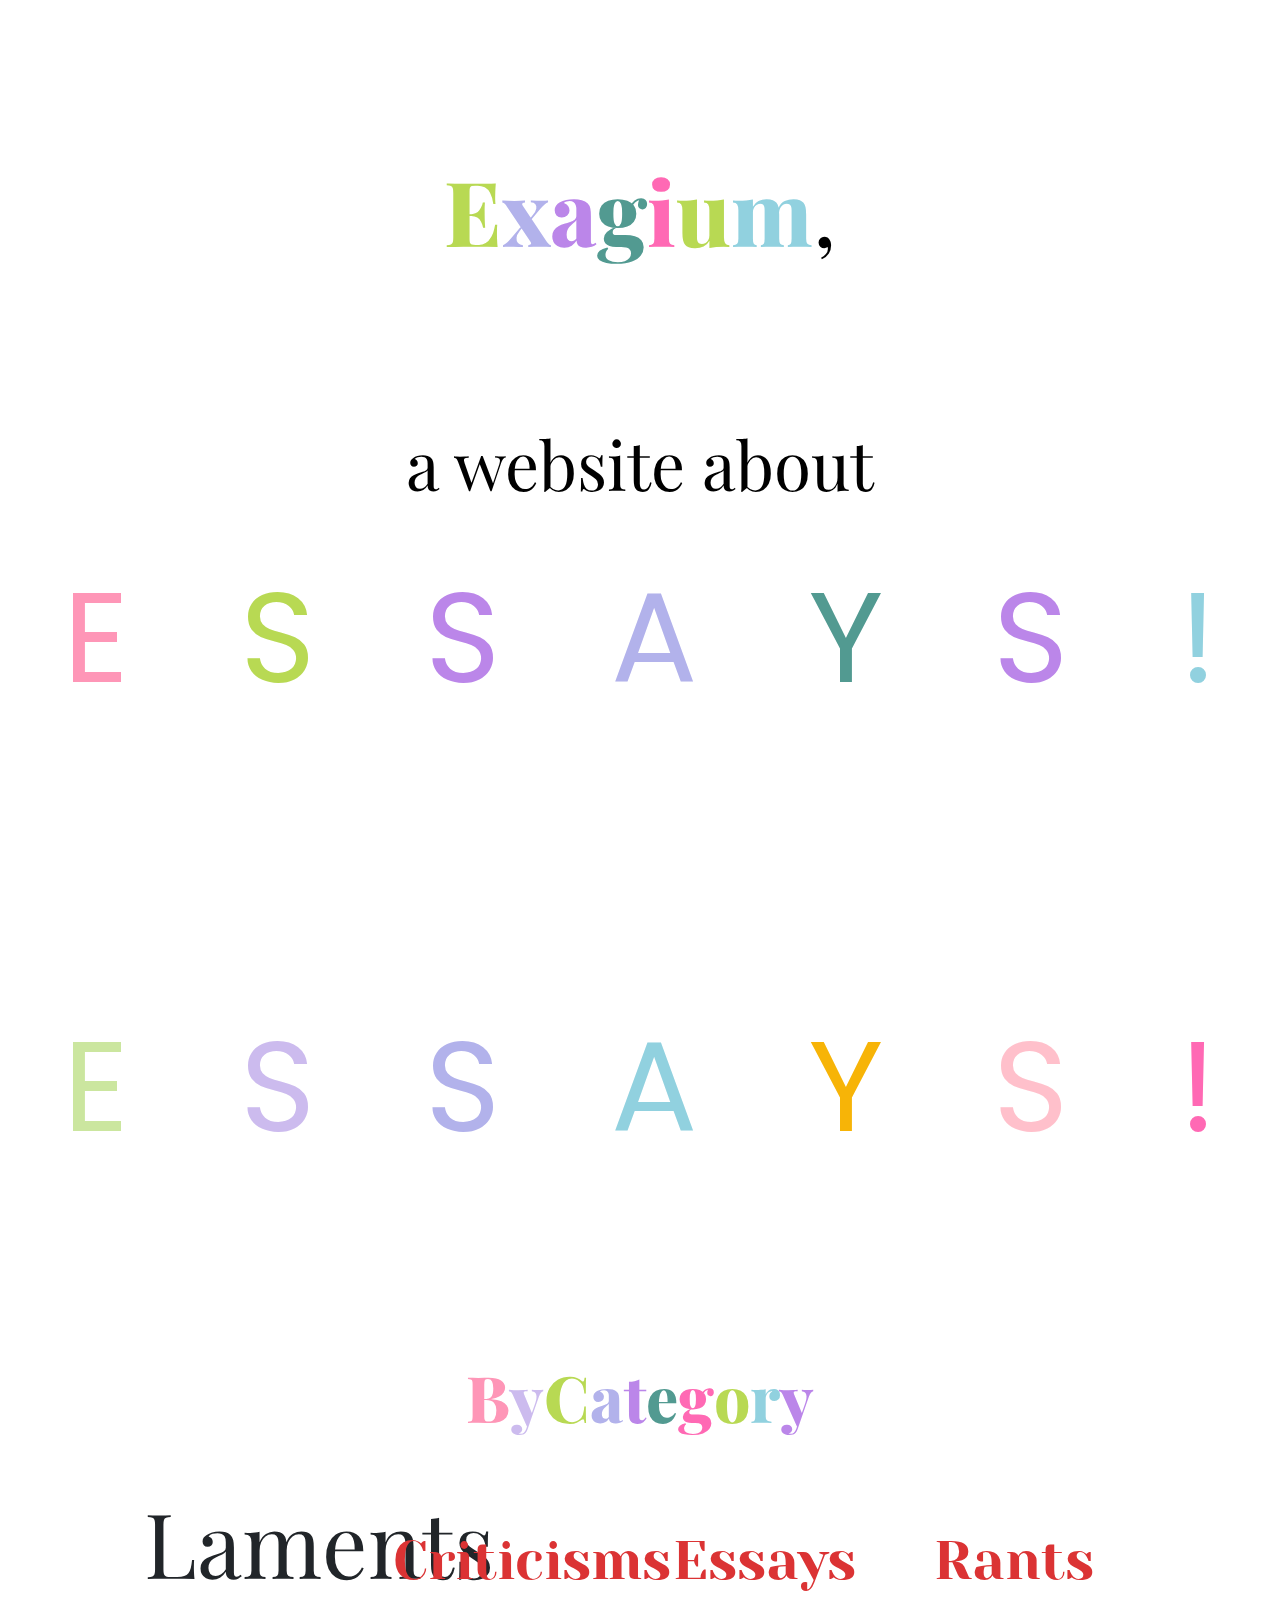
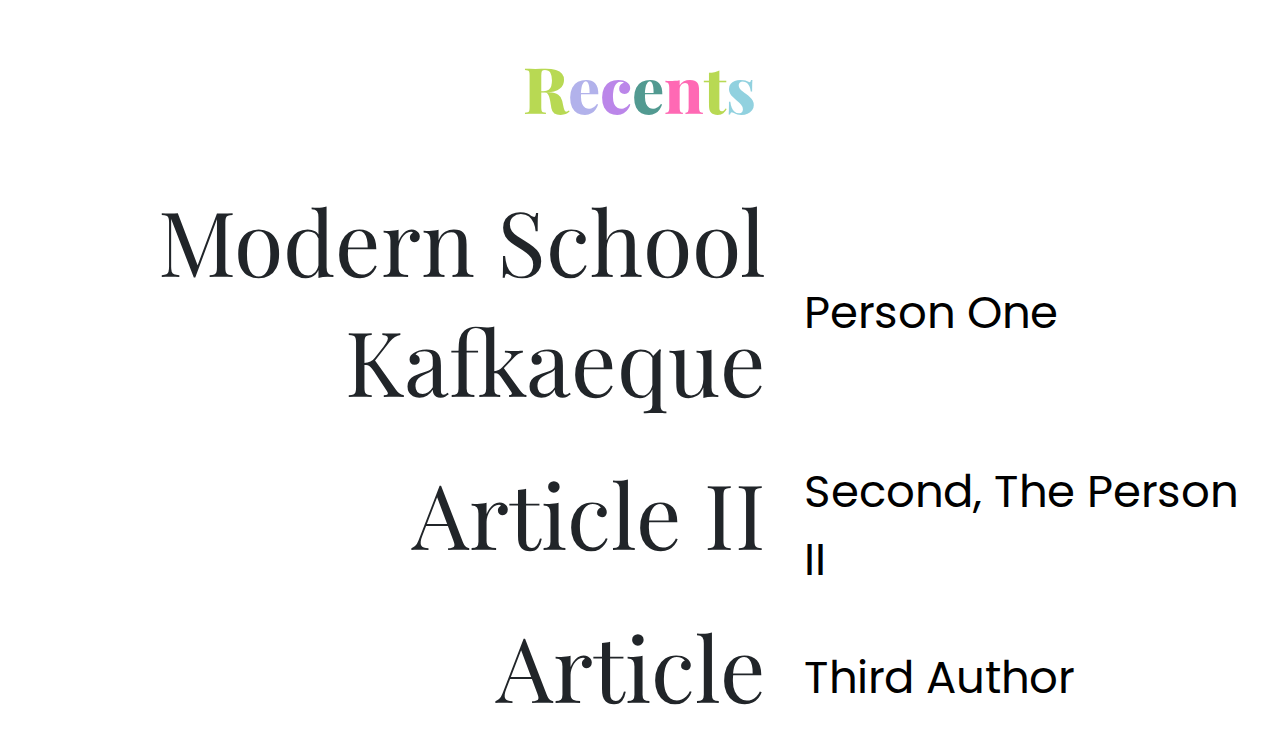
<file: index.html>
<!doctype html>
<html lang="en">
  <head>
    <meta charset="utf-8">
    <meta name="viewport" content="width=device-width, initial-scale=1">
    <meta name="author" content="Tomoyuki Johnson">
    <title>Blog</title>

    <link href="https://cdn.jsdelivr.net/npm/bootstrap@5.2.0-beta1/dist/css/bootstrap.min.css" rel="stylesheet" integrity="sha384-0evHe/X+R7YkIZDRvuzKMRqM+OrBnVFBL6DOitfPri4tjfHxaWutUpFmBp4vmVor" crossorigin="anonymous">
    <!-- Fonts -->
    <link rel="preconnect" href="https://fonts.googleapis.com">
    <link rel="preconnect" href="https://fonts.gstatic.com" crossorigin>
    <link href="https://fonts.googleapis.com/css2?family=Playfair+Display:ital,wght@1,400;1,800&family=Poppins:ital,wght@0,400;0,700;0,900;1,400;1,700;1,900&family=Yeseva+One&display=swap" rel="stylesheet">
    <!-- Bootstrap -->
    <link href="https://cdn.jsdelivr.net/npm/bootstrap@5.3.0-alpha3/dist/css/bootstrap.min.css" rel="stylesheet" integrity="sha384-KK94CHFLLe+nY2dmCWGMq91rCGa5gtU4mk92HdvYe+M/SXH301p5ILy+dN9+nJOZ" crossorigin="anonymous">
    <!-- Custom styles for this template -->
    <link href="style.css" rel="stylesheet">
  </head>
  <body class="d-flex flex-column h-100">
    <!-- Begin page content -->
    <main class="flex-shrink-0">
        <div class="container">
          <h5 class="mt-2" style="display: flex; justify-content: center; font-size: 7vw; font-family: 'Playfair Display', serif; size: 3vh; font-weight: 800;"><span style="color: var(--green); animation-name: fontGrow; animation-duration: 5s; animation-iteration-count: infinite;">E</span><span style="color: var(--lilac); animation-name: fontGrowReverse; animation-duration: 5s; animation-iteration-count: infinite;">x</span><span style="color: var(--pink); animation-name: xGrow; animation-duration: 8s; animation-iteration-count: infinite;">a</span><span style="color: var(--dark-green); animation-name: fontGrowReverse; animation-duration: 10s; animation-iteration-count: infinite;">g</span><span style="color: hotpink; animation-name: xGrow; animation-duration: 3s; animation-iteration-count: infinite;">i</span><span style="color: var(--green); animation-name: fontGrowReverse; animation-duration: 5s; animation-iteration-count: infinite;">u</span><span style="color: #91d1df; animation-name: xGrow; animation-duration: 5s; animation-iteration-count: infinite;">m</span><span style="font-weight: 400;">,</span></h1>
          <p style="margin-top: 1%; margin-bottom: -7.5%; font-family: 'Playfair Display', serif; font-size: 7.5vh; text-align: center;">a website about</p>
        </div>
        <div class="first-sight">
          <div class="open">
            <p class="title-letters letter-e1">E</p>
            <p class="title-letters letter-s1">S</p>
            <p class="title-letters letter-s2">S</p>
            <p class="title-letters letter-a1">A</p>
            <p class="title-letters letter-y">Y</p>
            <p class="title-letters letter-s3">S</p>
            <p class="title-letters letter-ex">!</p>
          </div>
          
          <div class="title-B">
            <p class="title-letters-B letter-paral">E</p>
            <p class="title-letters-B letter-r">S</p>
            <p class="title-letters-B letter-a2">S</p>
            <p class="title-letters-B letter-n">A</p>
            <p class="title-letters-B letter-t">Y</p>
            <p class="title-letters-B letter-s4">S</p>
            <p class="title-letters-B letter-parar">!</p>
          </div>
        </div>
      <div class="container-homepage">
        <h1 class="mt-5" style="display: flex; justify-content: center; font-size: 5vw;"><span style="color: var(--peach); animation-name: fontGrowReverse; animation-duration: 3s; animation-iteration-count: infinite;">B</span><span style="color: #cbe; animation-name: xGrow; animation-duration: 7s; animation-iteration-count: infinite;">y</span>  <span style="color: var(--green); animation-name: fontGrow; animation-duration: 5s; animation-iteration-count: infinite;">C</span><span style="color: var(--lilac); animation-name: fontGrowReverse; animation-duration: 5s; animation-iteration-count: infinite;">a</span><span style="color: var(--pink); animation-name: xGrow; animation-duration: 8s; animation-iteration-count: infinite;">t</span><span style="color: var(--dark-green); animation-name: fontGrowReverse; animation-duration: 10s; animation-iteration-count: infinite;">e</span><span style="color: hotpink; animation-name: xGrow; animation-duration: 3s; animation-iteration-count: infinite;">g</span><span style="color: var(--green); animation-name: fontGrowReverse; animation-duration: 5s; animation-iteration-count: infinite;">o</span><span style="color: #91d1df; animation-name: xGrow; animation-duration: 5s; animation-iteration-count: infinite;">r</span><span style="color: var(--pink); animation-name: xGrow; animation-duration: 8s; animation-iteration-count: infinite;">y</span></h1>
        <div class="categories">
          <div class="category"><a class="category-link" href="../Article/index.html">Laments</a></div>
          <div class="category">Criticisms</div>
          <div class="category">Essays</div>
          <div class="category">Rants</div>
        </div>
        <h1 class="mt-5" style="display: flex; justify-content: center; font-size: 5vw;"><span style="color: var(--green); animation-name: fontGrow; animation-duration: 5s; animation-iteration-count: infinite;">R</span><span style="color: var(--lilac); animation-name: fontGrowReverse; animation-duration: 5s; animation-iteration-count: infinite;">e</span><span style="color: var(--pink); animation-name: xGrow; animation-duration: 8s; animation-iteration-count: infinite;">c</span><span style="color: var(--dark-green); animation-name: fontGrowReverse; animation-duration: 10s; animation-iteration-count: infinite;">e</span><span style="color: hotpink; animation-name: xGrow; animation-duration: 3s; animation-iteration-count: infinite;">n</span><span style="color: var(--green); animation-name: fontGrowReverse; animation-duration: 5s; animation-iteration-count: infinite;">t</span><span style="color: #91d1df; animation-name: xGrow; animation-duration: 5s; animation-iteration-count: infinite;">s</span></h1>
        <div class="article-list">
          <table cellspacing="5%" cellpadding="5%">
            <tr>
              <td class="article-link-container"><a class="article-link" href="./Article/index.html">Modern School Kafkaeque</a></td>
              <td class="author">Person One</td>
            </tr>
            <tr>
              <td class="article-link-container"><a class="article-link" href="./Article/index.html">Article II</a></td>
              <td class="author">Second, The Person II</td>
            </tr>
            <tr>
              <td class="article-link-container"><a class="article-link" href="./Article/index.html">Article </a></td>
              <td class="author">Third Author</td>
            </tr>
          </table>
        </div>
      </div>
    </main>
    <!-- Bootstrap -->
    <script src="https://cdn.jsdelivr.net/npm/bootstrap@5.3.0-alpha3/dist/js/bootstrap.bundle.min.js" integrity="sha384-ENjdO4Dr2bkBIFxQpeoTz1HIcje39Wm4jDKdf19U8gI4ddQ3GYNS7NTKfAdVQSZe" crossorigin="anonymous"></script>
  </body>
</html>
</file>
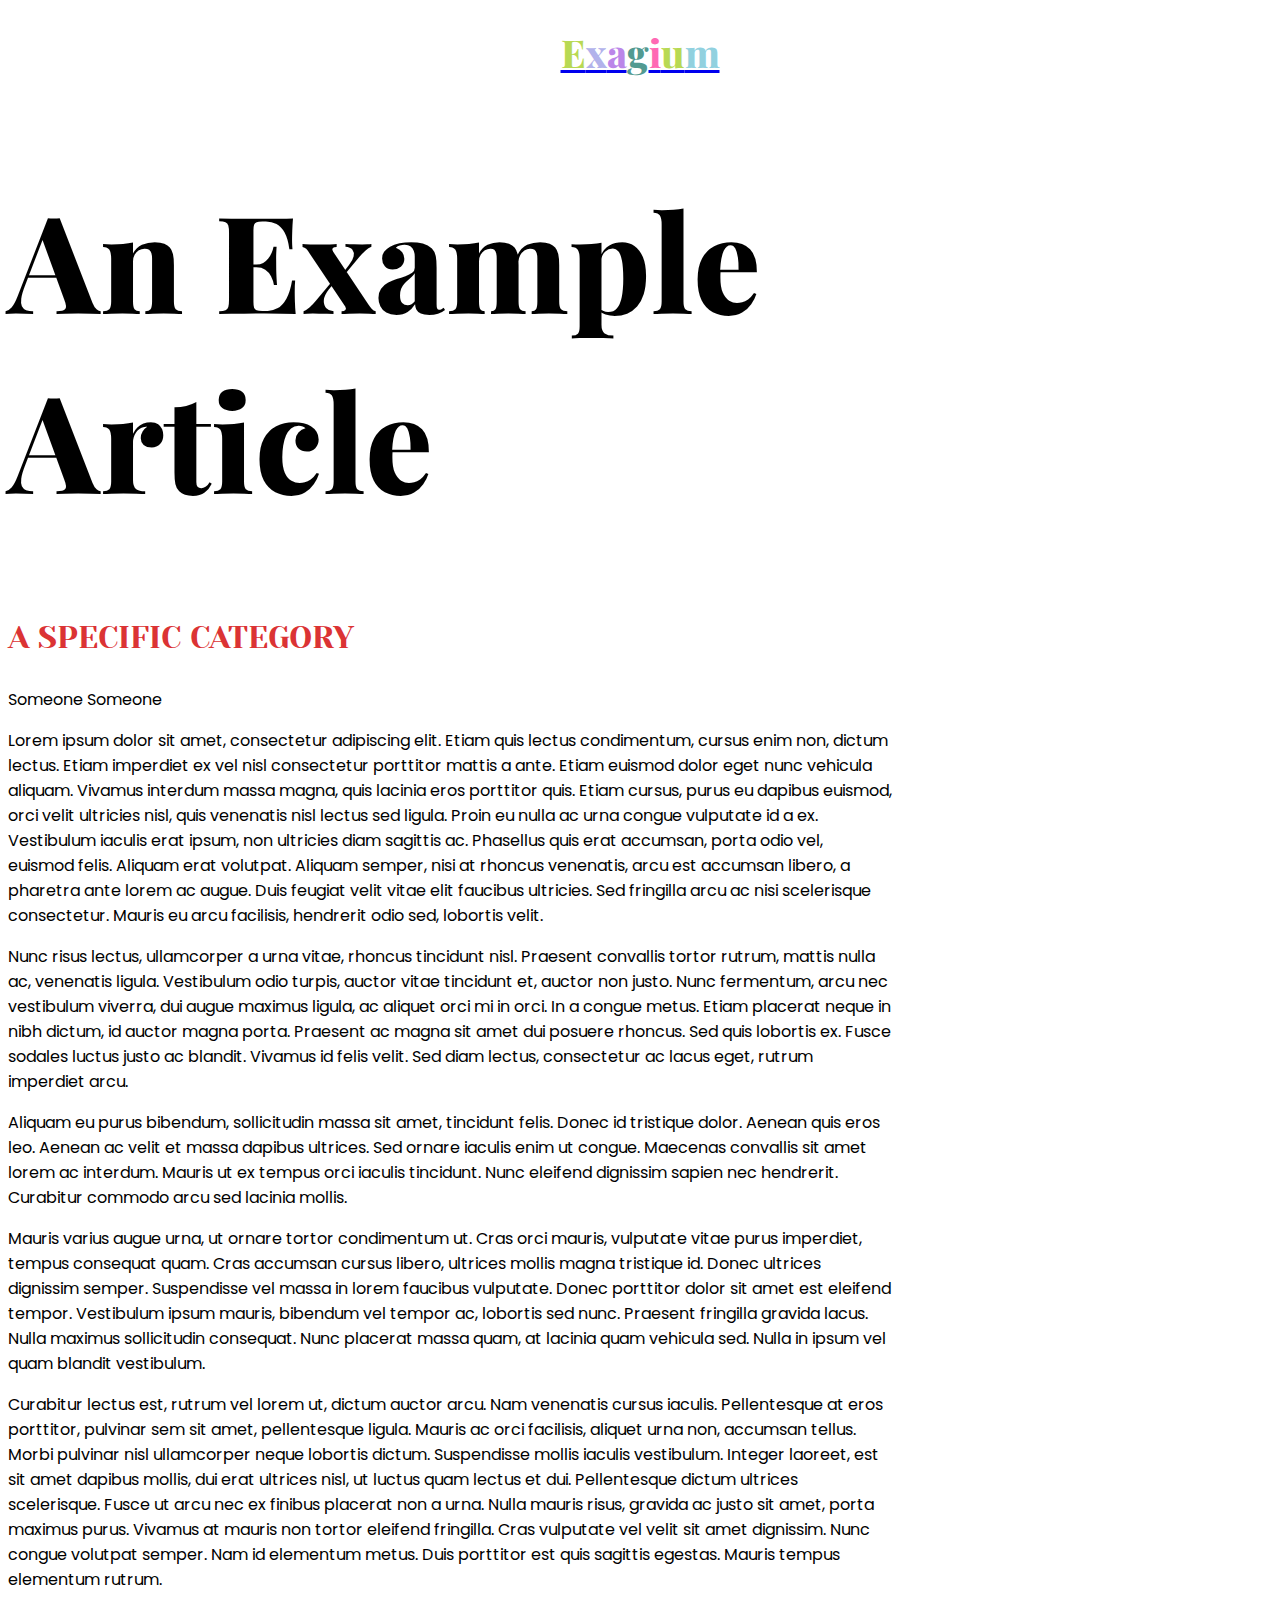
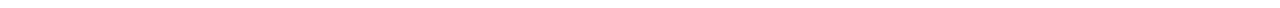
<file: Article/index.html>
<!doctype html>
<html lang="en">
  <head>
    <meta charset="utf-8">
    <meta name="viewport" content="width=device-width, initial-scale=1">
    <meta name="author" content="Tomoyuki Johnson">
    <title>Blog</title>

    <link href="https://cdn.jsdelivr.net/npm/bootstrap@5.2.0-beta1/dist/css/bootstrap.min.css" rel="stylesheet" integrity="sha384-0evHe/X+R7YkIZDRvuzKMRqM+OrBnVFBL6DOitfPri4tjfHxaWutUpFmBp4vmVor" crossorigin="anonymous">
    <!-- Fonts -->
    <link rel="preconnect" href="https://fonts.googleapis.com">
    <link rel="preconnect" href="https://fonts.gstatic.com" crossorigin>
    <link href="https://fonts.googleapis.com/css2?family=Playfair+Display:ital,wght@1,400;1,800&family=Poppins:ital,wght@0,400;0,700;0,900;1,400;1,700;1,900&family=Yeseva+One&display=swap" rel="stylesheet">
    <!-- Bootstrap -->
    <link href="https://cdn.jsdelivr.net/npm/bootstrap@5.3.0-alpha3/dist/css/bootstrap.min.css" rel="stylesheet" integrity="sha384-KK94CHFLLe+nY2dmCWGMq91rCGa5gtU4mk92HdvYe+M/SXH301p5ILy+dN9+nJOZ" crossorigin="anonymous">
    <!-- Custom styles for this template -->
    <link href="style.css" rel="stylesheet">
  </head>
  <body class="d-flex flex-column h-100">
    <!-- Begin page content -->
    <main class="flex-shrink-0">
        <nav class="navbar sticky-top justify-content-end">
          <a class="navbar-brand" href="../Homepage/index.html">
            <h1 class="mt-5" style="display: flex; justify-content: center; font-size: 3vw;"><span style="color: var(--green); animation-name: fontGrow; animation-duration: 5s; animation-iteration-count: infinite;">E</span><span style="color: var(--lilac); animation-name: fontGrowReverse; animation-duration: 5s; animation-iteration-count: infinite;">x</span><span style="color: var(--pink); animation-name: xGrow; animation-duration: 8s; animation-iteration-count: infinite;">a</span><span style="color: var(--dark-green); animation-name: fontGrowReverse; animation-duration: 10s; animation-iteration-count: infinite;">g</span><span style="color: hotpink; animation-name: xGrow; animation-duration: 3s; animation-iteration-count: infinite;">i</span><span style="color: var(--green); animation-name: fontGrowReverse; animation-duration: 5s; animation-iteration-count: infinite;">u</span><span style="color: #91d1df; animation-name: xGrow; animation-duration: 5s; animation-iteration-count: infinite;">m</span></h1>
          </a>
        </nav>
      <div class="container">
        <h1 class="mt-3">An Example Article</h1>
        <p class="category">A SPECIFIC CATEGORY</p>
        <p class="lead mb-5">Someone Someone</p>
        <p>Lorem ipsum dolor sit amet, consectetur adipiscing elit. Etiam quis lectus condimentum, cursus enim non, dictum lectus. Etiam imperdiet ex vel nisl consectetur porttitor mattis a ante. Etiam euismod dolor eget nunc vehicula aliquam. Vivamus interdum massa magna, quis lacinia eros porttitor quis. Etiam cursus, purus eu dapibus euismod, orci velit ultricies nisl, quis venenatis nisl lectus sed ligula. Proin eu nulla ac urna congue vulputate id a ex. Vestibulum iaculis erat ipsum, non ultricies diam sagittis ac. Phasellus quis erat accumsan, porta odio vel, euismod felis. Aliquam erat volutpat. Aliquam semper, nisi at rhoncus venenatis, arcu est accumsan libero, a pharetra ante lorem ac augue. Duis feugiat velit vitae elit faucibus ultricies. Sed fringilla arcu ac nisi scelerisque consectetur. Mauris eu arcu facilisis, hendrerit odio sed, lobortis velit. </p>
          <p>Nunc risus lectus, ullamcorper a urna vitae, rhoncus tincidunt nisl. Praesent convallis tortor rutrum, mattis nulla ac, venenatis ligula. Vestibulum odio turpis, auctor vitae tincidunt et, auctor non justo. Nunc fermentum, arcu nec vestibulum viverra, dui augue maximus ligula, ac aliquet orci mi in orci. In a congue metus. Etiam placerat neque in nibh dictum, id auctor magna porta. Praesent ac magna sit amet dui posuere rhoncus. Sed quis lobortis ex. Fusce sodales luctus justo ac blandit. Vivamus id felis velit. Sed diam lectus, consectetur ac lacus eget, rutrum imperdiet arcu.</p>
          <p>Aliquam eu purus bibendum, sollicitudin massa sit amet, tincidunt felis. Donec id tristique dolor. Aenean quis eros leo. Aenean ac velit et massa dapibus ultrices. Sed ornare iaculis enim ut congue. Maecenas convallis sit amet lorem ac interdum. Mauris ut ex tempus orci iaculis tincidunt. Nunc eleifend dignissim sapien nec hendrerit. Curabitur commodo arcu sed lacinia mollis.</p>
          <p>Mauris varius augue urna, ut ornare tortor condimentum ut. Cras orci mauris, vulputate vitae purus imperdiet, tempus consequat quam. Cras accumsan cursus libero, ultrices mollis magna tristique id. Donec ultrices dignissim semper. Suspendisse vel massa in lorem faucibus vulputate. Donec porttitor dolor sit amet est eleifend tempor. Vestibulum ipsum mauris, bibendum vel tempor ac, lobortis sed nunc. Praesent fringilla gravida lacus. Nulla maximus sollicitudin consequat. Nunc placerat massa quam, at lacinia quam vehicula sed. Nulla in ipsum vel quam blandit vestibulum.</p>
          <p>Curabitur lectus est, rutrum vel lorem ut, dictum auctor arcu. Nam venenatis cursus iaculis. Pellentesque at eros porttitor, pulvinar sem sit amet, pellentesque ligula. Mauris ac orci facilisis, aliquet urna non, accumsan tellus. Morbi pulvinar nisl ullamcorper neque lobortis dictum. Suspendisse mollis iaculis vestibulum. Integer laoreet, est sit amet dapibus mollis, dui erat ultrices nisl, ut luctus quam lectus et dui. Pellentesque dictum ultrices scelerisque. Fusce ut arcu nec ex finibus placerat non a urna. Nulla mauris risus, gravida ac justo sit amet, porta maximus purus. Vivamus at mauris non tortor eleifend fringilla. Cras vulputate vel velit sit amet dignissim. Nunc congue volutpat semper. Nam id elementum metus. Duis porttitor est quis sagittis egestas. Mauris tempus elementum rutrum.</p>
      </div>
    </main>
    <!-- Bootstrap -->
    <script src="https://cdn.jsdelivr.net/npm/bootstrap@5.3.0-alpha3/dist/js/bootstrap.bundle.min.js" integrity="sha384-ENjdO4Dr2bkBIFxQpeoTz1HIcje39Wm4jDKdf19U8gI4ddQ3GYNS7NTKfAdVQSZe" crossorigin="anonymous"></script>
  </body>
</html>
</file>
<file: style.css>
h1 {
  font-family: 'Playfair Display', serif;
  font-size: 15vh;
  font-weight: 800;
}

h2 {
  font-family: 'Playfair Display', serif;
  font-size: 10vh;
  font-weight: 400;
  text-align: justify;
}

h3,
h4,
h5,
h6,
p {
  font-family: 'Poppins', sans-serif;
}

.logo {
  font-family: 'Playfair Display', serif;
  font-size: 5vh;
}

.container-homepage {
  margin: auto;
  width: 97%;
}

a:link {
  font-family: 'Playfair Display', serif;
  font-size: 10vh;
  font-weight: 400;
  text-decoration: none;
  color: #212529;
}

a:visited {
  font-family: 'Playfair Display', serif;
  font-size: 10vh;
  font-weight: 400;
  text-decoration: none;
  color: #212529;
}

a:hover {
  font-family: 'Playfair Display', serif;
  font-size: 10vh;
  font-weight: 400;
  text-decoration: underline;
  color: #212529;
}




/* -----------  */

:root {
  --green: #b8d953;
  --lilac: #b2b2eb;
  --pink: #bb86e9;
  --dark-green: #529a91;
  --peach: #fe96b7;
  --black: #191819;
  --white: #d9d9d9;
  --light-blue: #91d1df;
}

.first-sight {
  height: 100%;
}

.open {
  font-size: 10vw;
  display: flex;
  align-items: center;
  justify-content: space-around;
  height: 50vh;
  text-align: center;
  font-family: 'Playfair Display', serif;
}

@keyframes fontGrow {
  0% {
    transform: scaleY(1);
  }
  50% {
    transform: scaleY(2);
  }
  100% {
    transform: scaleY(1);
  }
}

.title-letters {
  animation-name: fontGrow;
  animation-duration: 2s;
  animation-iteration-count: infinite;
  transform-origin: top;
  transition-timing-function: ease-in-out;
}

.letter-e1 {
  color: var(--peach);
}

.letter-s1 {
  color: var(--green);
  animation-name: fontGrowReverse;
  animation-duration: 2s;
  animation-iteration-count: infinite;
  transform-origin: top;
  transition-timing-function: ease-in-out;
}

.letter-s2 {
  color: var(--pink);
}

.letter-a1 {
  color: var(--lilac);
  animation-name: fontGrowReverse;
  animation-duration: 2s;
  animation-iteration-count: infinite;
  transform-origin: top;
  transition-timing-function: ease-in-out;
}

.letter-y {
  color: var(--dark-green);
}

.letter-s3 {
  color: var(--pink);
  animation-name: fontGrowReverse;
  animation-duration: 2s;
  animation-iteration-count: infinite;
  transform-origin: top;
  transition-timing-function: ease-in-out;
}

.letter-ex {
  color: var(--light-blue);
}

.title-B {
  display: flex;
  justify-content: space-around;
}

@keyframes fontGrowReverse {
  0% {
    transform: scaleY(2);
  }
  50% {
    transform: scaleY(1);
  }
  100% {
    transform: scaleY(2);
  }
}

@keyframes fontGrowReverse2 {
  0% {
    transform: scaleY(1);
  }
  50% {
    transform: scaleY(2);
  }
  100% {
    transform: scaleY(1);
  }
}


.title-letters-B {
  font-size: 10vw;
  animation-name: fontGrowReverse;
  animation-duration: 2s;
  animation-iteration-count: infinite;
  transform-origin: bottom;
  transition-timing-function: ease-in-out;
}

.letter-paral {
  color: #cbe69f;
}

.letter-r {
  color: #cbe;
  animation-name: fontGrowReverse2;
  animation-duration: 2s;
  animation-iteration-count: infinite;
  transform-origin: bottom;
  transition-timing-function: ease-in-out;
  font-stretch: ultra-condensed;
}

.letter-a2 {
  color: var(--lilac);
}

.letter-n {
  color: var(--light-blue);
  animation-name: fontGrowReverse2;
  animation-duration: 2s;
  animation-iteration-count: infinite;
  transform-origin: bottom;
  transition-timing-function: ease-in-out;
}

.letter-t {
  color: #f7b407;
}

.letter-s4 {
  color: pink;
  animation-name: fontGrowReverse2;
  animation-duration: 2s;
  animation-iteration-count: infinite;
  transform-origin: bottom;
  transition-timing-function: ease-in-out;
}

.letter-parar {
  color: hotpink;
}

@keyframes xGrow {
  0% {
    transform: scaleX(1);
  }
  50% {
    transform: scaleX(1.5);
  }
  100% {
    transform: scaleX(1);
  }
}

table {
  border: none;
  width: 100%;
  table-layout: fixed;
}

td {
  overflow: hidden;
}

.article-link-container {
  width: 60%;
  text-align: right;
  font-size: 10vh;
  font-family: 'Playfair Display', serif;
}

.author {
  font-family: 'Poppins', sans-serif;
  font-size: 5vh;
  padding-top: 2.5%;
  padding-left: 2.5%;
}
.author a:hover {
  text-decoration: underline;
}

.category {
  width: 20%;
  text-align: center;
  display: inline-block;
  font-size: 6vh;
  color: #db3334;
  font-family: 'Yeseva One', cursive;
}
.categories {
  text-align: center;
  width: 100%;
  height: 2%;
}
</file>
<file: Article/style.css>
h1 {
  font-family: 'Playfair Display', serif;
  font-size: 15vh;
  font-weight: 800;
}

h2,
h3,
h4,
h5,
h6,
p {
  font-family: 'Poppins', sans-serif;
}

:root {
  --green: #b8d953;
  --lilac: #b2b2eb;
  --pink: #bb86e9;
  --dark-green: #529a91;
  --peach: #fe96b7;
  --black: #191819;
  --white: #d9d9d9;
}

.category {
  color: #db3334;
  font-family: 'Yeseva One', cursive;
  font-size: 3.5vh;
}

.logo {
  font-family: 'Playfair Display', serif;
  font-size: 5vh;
}

.container {
  width: 70%;
}

@keyframes fontGrow {
  0% {
    transform: scaleY(1);
  }
  50% {
    transform: scaleY(2);
  }
  100% {
    transform: scaleY(1);
  }
}

@keyframes fontGrowReverse {
  0% {
    transform: scaleY(2);
  }
  50% {
    transform: scaleY(1);
  }
  100% {
    transform: scaleY(2);
  }
}

@keyframes fontGrowReverse2 {
  0% {
    transform: scaleY(1);
  }
  50% {
    transform: scaleY(2);
  }
  100% {
    transform: scaleY(1);
  }
}

@keyframes xGrow {
  0% {
    transform: scaleX(1);
  }
  50% {
    transform: scaleX(1.5);
  }
  100% {
    transform: scaleX(1);
  }
}



/*
font-family: 'Playfair Display', serif;
font-family: 'Yeseva One', cursive;
*/
</file>
